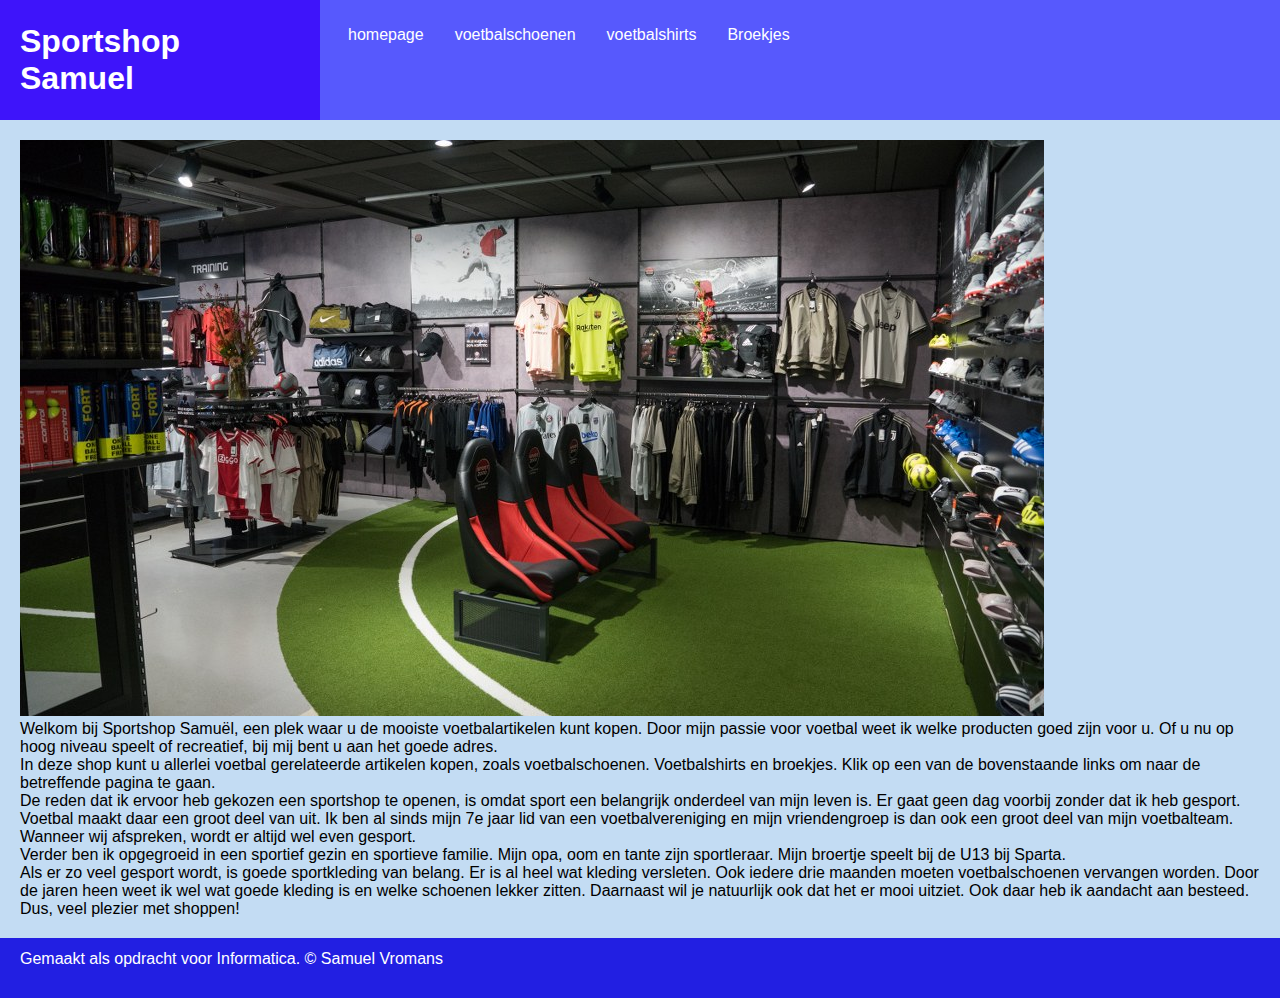
<file: index.html>
<!DOCTYPE html>
<html>
<head>
  <meta charset="utf-8">
  <meta name="viewport" content="width=device-width">
  <title>Samuels winkel</title>
  <link href="style.css" rel="stylesheet" type="text/css" />
</head>

<body>
  <header>
    <h1>Sportshop Samuel</h1>
  </header>

  <nav aria-label="Alfabet index">
    <ul class="alphabet">
    <li><a href="index.html">homepage</a></li>
      <li><a href="voetbalschoenen.html">voetbalschoenen</a></li>
      <li><a href="voetbalshirts.html">voetbalshirts</a></li>
      <li><a href="broekjes.html">Broekjes</a></li>
    </ul>
  </nav>


  <main>
    <div class="main-content">
      <img class="full-height-to-bottom" src="images/Halloween-markt-Den-Helder-9.jpg" alt="Halloween markt Den Helder">
      <div class="text">
     
<p>Welkom bij Sportshop Samuël, een plek waar u de mooiste voetbalartikelen kunt kopen. Door mijn passie voor voetbal weet ik welke producten goed zijn voor u. Of u nu op hoog niveau speelt of recreatief, bij mij bent u aan het goede adres.</p> 
<p>In deze shop kunt u allerlei voetbal gerelateerde artikelen kopen, zoals voetbalschoenen. Voetbalshirts en broekjes. Klik op een van de bovenstaande links om naar de betreffende pagina te gaan.</p> 
<p>De reden dat ik ervoor heb gekozen een sportshop te openen, is omdat sport een belangrijk onderdeel van mijn leven is. Er gaat geen dag voorbij zonder dat ik heb gesport. Voetbal maakt daar een groot deel van uit. Ik ben al sinds mijn 7e jaar lid van een voetbalvereniging en mijn vriendengroep is dan ook een groot deel van mijn voetbalteam. Wanneer wij afspreken, wordt er altijd wel even gesport. 

<p>Verder ben ik opgegroeid in een sportief gezin en sportieve familie. Mijn opa, oom en tante zijn sportleraar. Mijn broertje speelt bij de U13 bij Sparta.  </p> 
<p>Als er zo veel gesport wordt, is goede sportkleding van belang. Er is al heel wat kleding versleten. Ook iedere drie maanden moeten voetbalschoenen vervangen worden. Door de jaren heen weet ik wel wat goede kleding is en welke schoenen lekker zitten. Daarnaast wil je natuurlijk ook dat het er mooi uitziet. Ook daar heb ik aandacht aan besteed. Dus, veel plezier met shoppen!  </p>
</p>

      </div>
    </div>
  </main>
  

  <footer>
    <p>Gemaakt als opdracht voor Informatica. © Samuel Vromans</p>
  </footer>
  
</body>
</html>
</file>
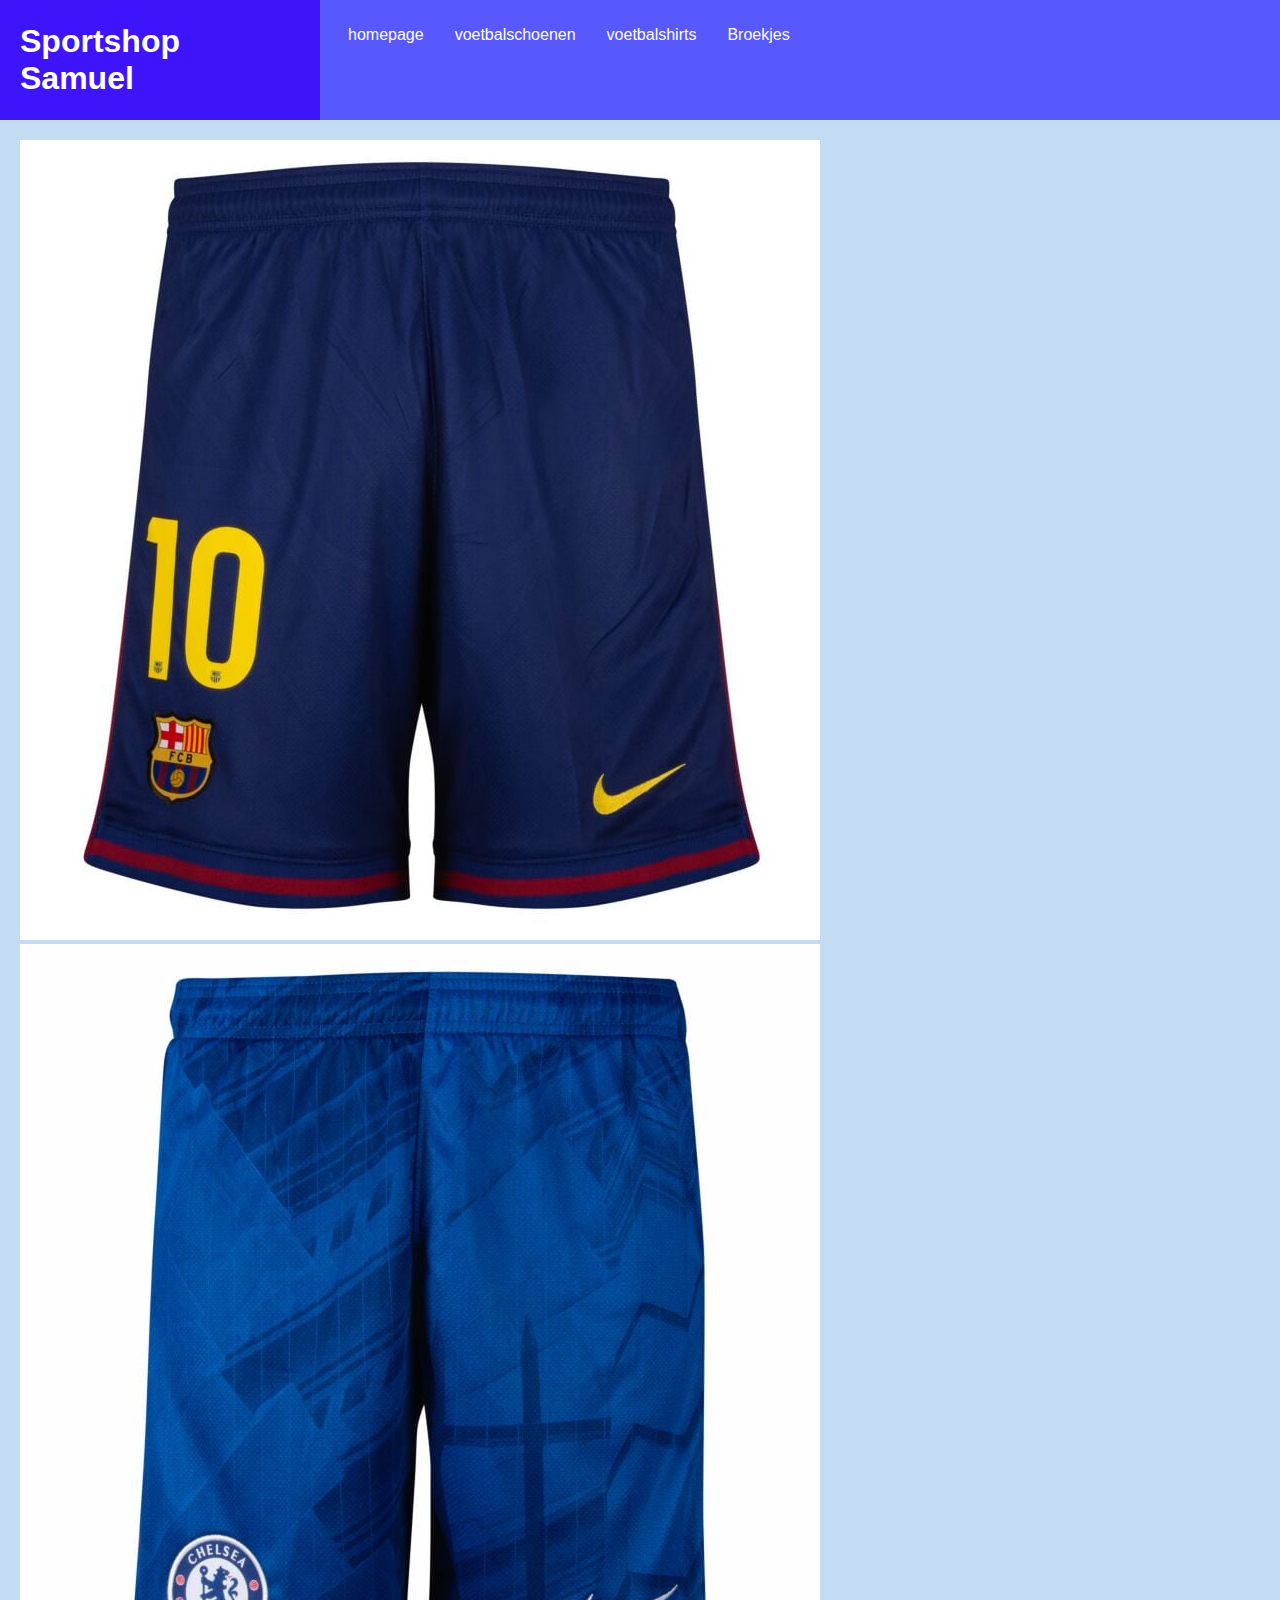
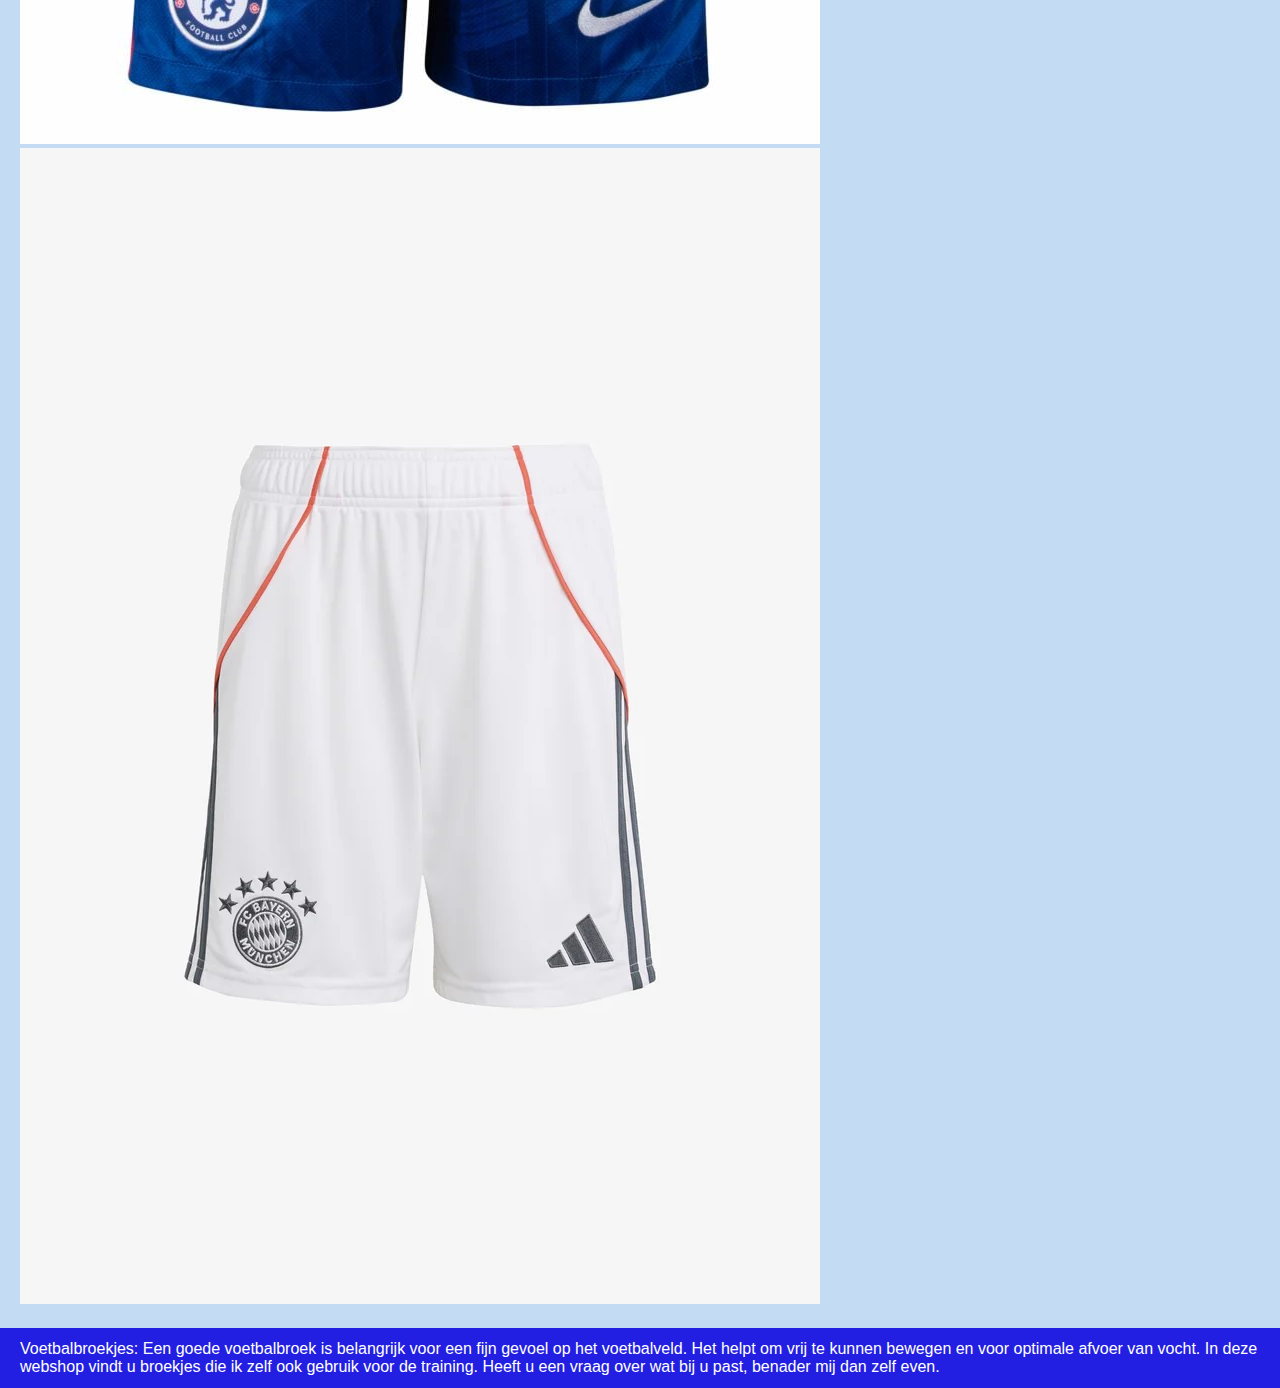
<file: broekjes.html>
<!DOCTYPE html>
<html>
<head>
  <meta charset="utf-8">
  <meta name="viewport" content="width=device-width">
  <title>Sportshop Samuel</title>
  <link href="style.css" rel="stylesheet" type="text/css" />
</head>

<body>
  <header>
    <h1>Sportshop Samuel</h1>
  </header>
  <main>
    <div class="two-column-images">
    <img class="full-height-to-bottom" src="images/3acaa5f36f2e2cb22fef1ef1540a0274eeaca31d3e34c07ae80e2f04f3588a03 (1).jpeg" alt="Chelsea shirt">
    <img class="full-height-to-bottom" src="images/8f600e504a2eb4837b7388b19b16eb5328cb64004c87e8e96a4fcd8cf291cb85.jpeg" alt="Barcelona broekje">
    <img class="full-height-to-bottom" src="images/623c165a7343495086f7af87b2696211.webp" alt="Bayern broekje">
  </div>
  </main>


 <footer>Voetbalbroekjes:
Een goede voetbalbroek is belangrijk voor een fijn gevoel op het voetbalveld. Het helpt om vrij te kunnen bewegen en voor optimale afvoer van vocht. In deze webshop vindt u broekjes die ik zelf ook gebruik voor de training. Heeft u een vraag over wat bij u past, benader mij dan zelf even.</footer>
</body>
</html>
 <nav aria-label="Alfabet index">
    <ul class="alphabet">
    <li><a href="index.html">homepage</a></li>
      <li><a href="voetbalschoenen.html">voetbalschoenen</a></li>
      <li><a href="voetbalshirts.html">voetbalshirts</a></li>
      <li><a href="broekjes.html">Broekjes</a></li>
    </ul>
  </nav>
</file>
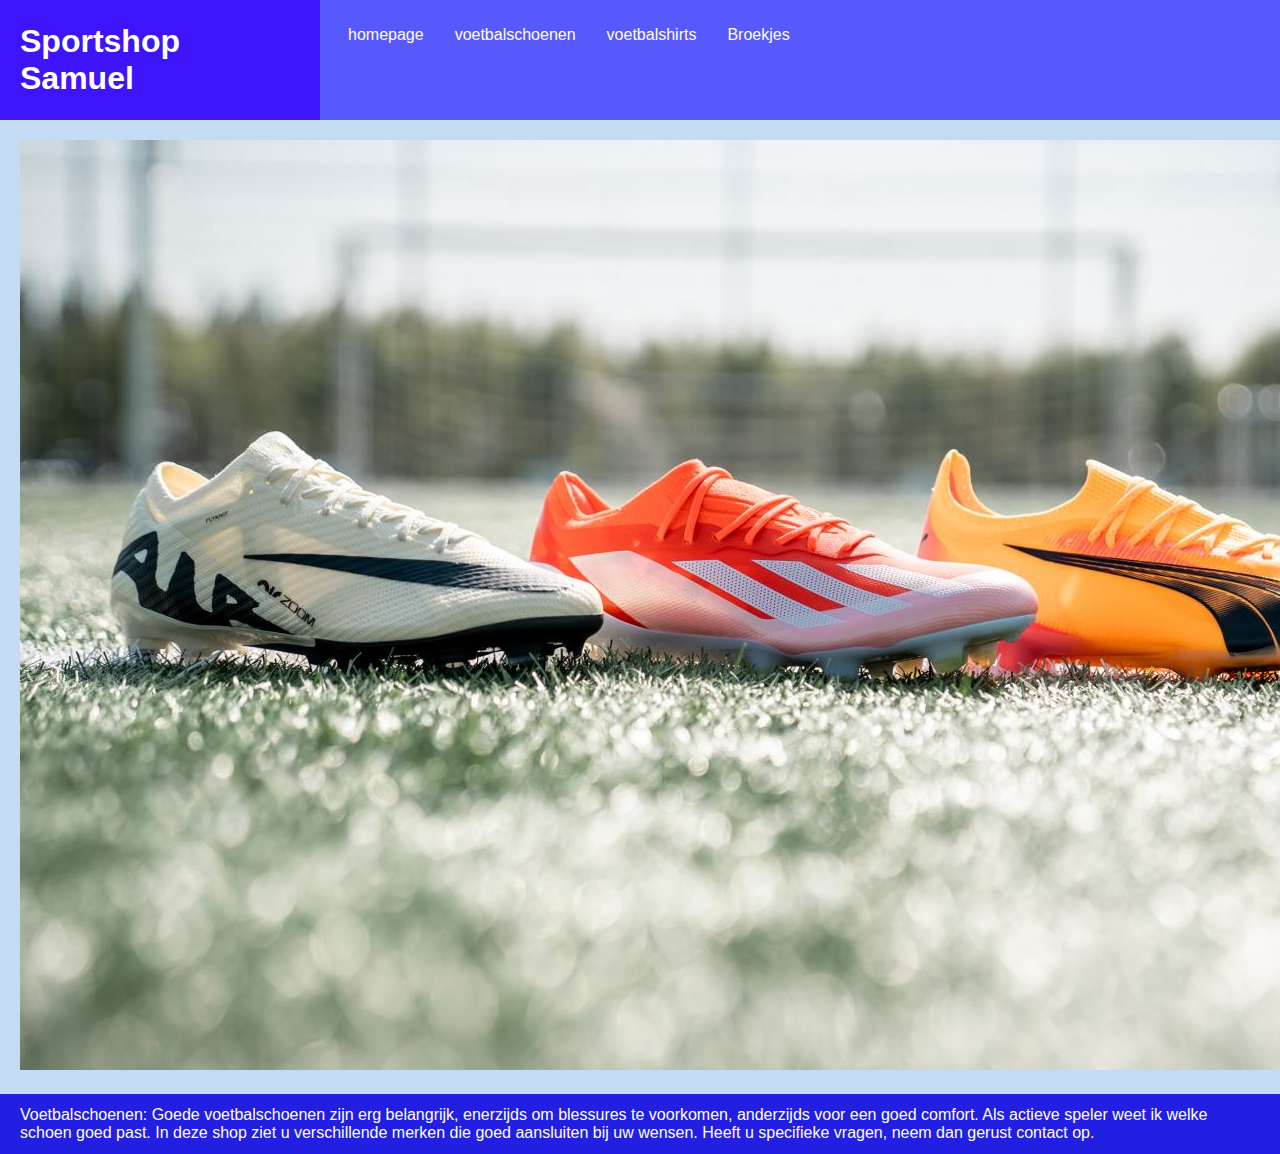
<file: voetbalschoenen.html>
<!DOCTYPE html>
<!DOCTYPE html>
<html>
<head>
  <meta charset="utf-8">
  <meta name="viewport" content="width=device-width">
  <title>Samuels winkel</title>
  <link href="style.css" rel="stylesheet" type="text/css" />
</head>

<body>
  <header>
    <h1>Sportshop Samuel</h1>
  </header>
 
  <main>
    <div class="two-column-images">
    <img class="full-height-to-bottom" src="images/20240503-Voetbalschoenen-tekst-breedte-Voetbalschoenen-Positie-BUITENSPELERS-1.jpg" alt="voetbalschoenen"">
   
    
  </div>
  </main>  

 <nav aria-label="Alfabet index">
    <ul class="alphabet">
    <li><a href="index.html">homepage</a></li>
      <li><a href="voetbalschoenen.html">voetbalschoenen</a></li>
      <li><a href="voetbalshirts.html">voetbalshirts</a></li>
      <li><a href="broekjes.html">Broekjes</a></li>
    </ul>
  </nav>

     
 
  <footer>Voetbalschoenen:
Goede voetbalschoenen zijn erg belangrijk, enerzijds om blessures te voorkomen, anderzijds voor een goed comfort. Als actieve speler weet ik welke schoen goed past. In deze shop ziet u verschillende merken die goed aansluiten bij uw wensen. Heeft u specifieke vragen, neem dan gerust contact op.</footer>
  
</body>
</html>
</file>
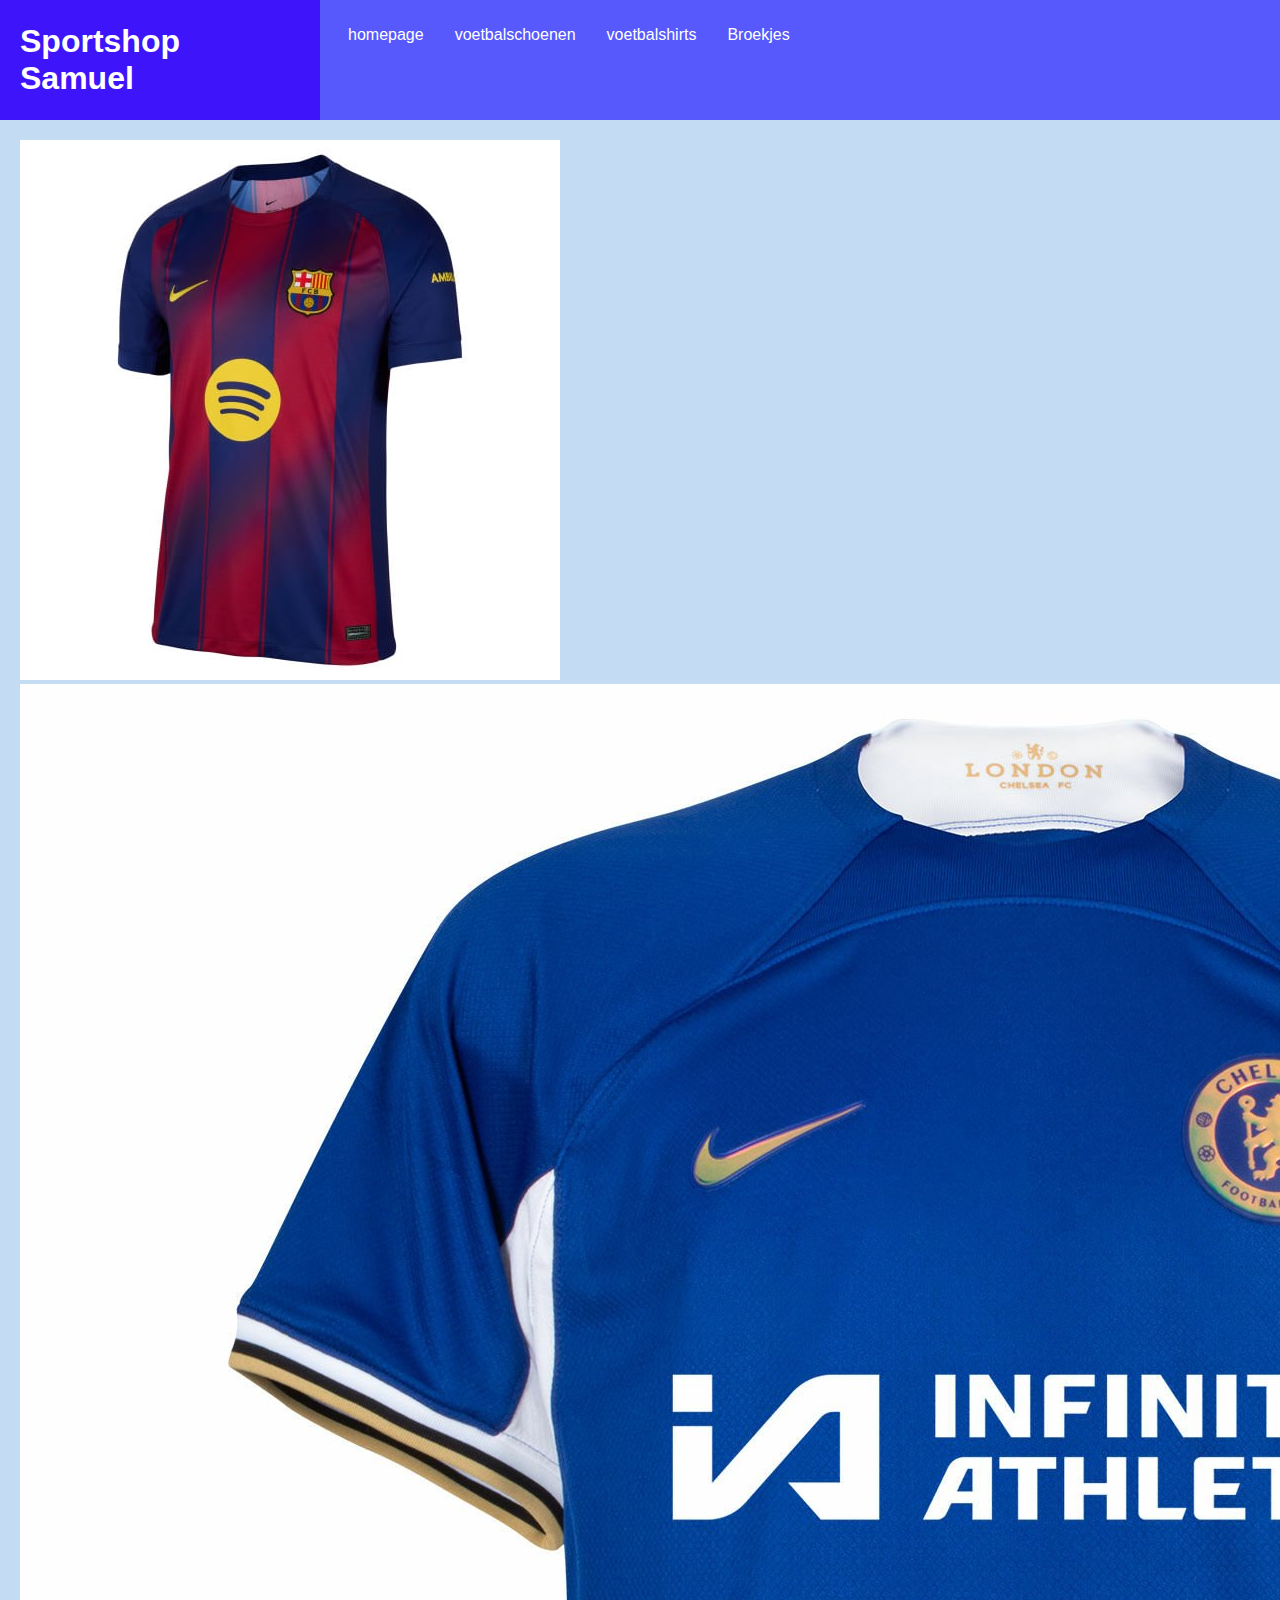
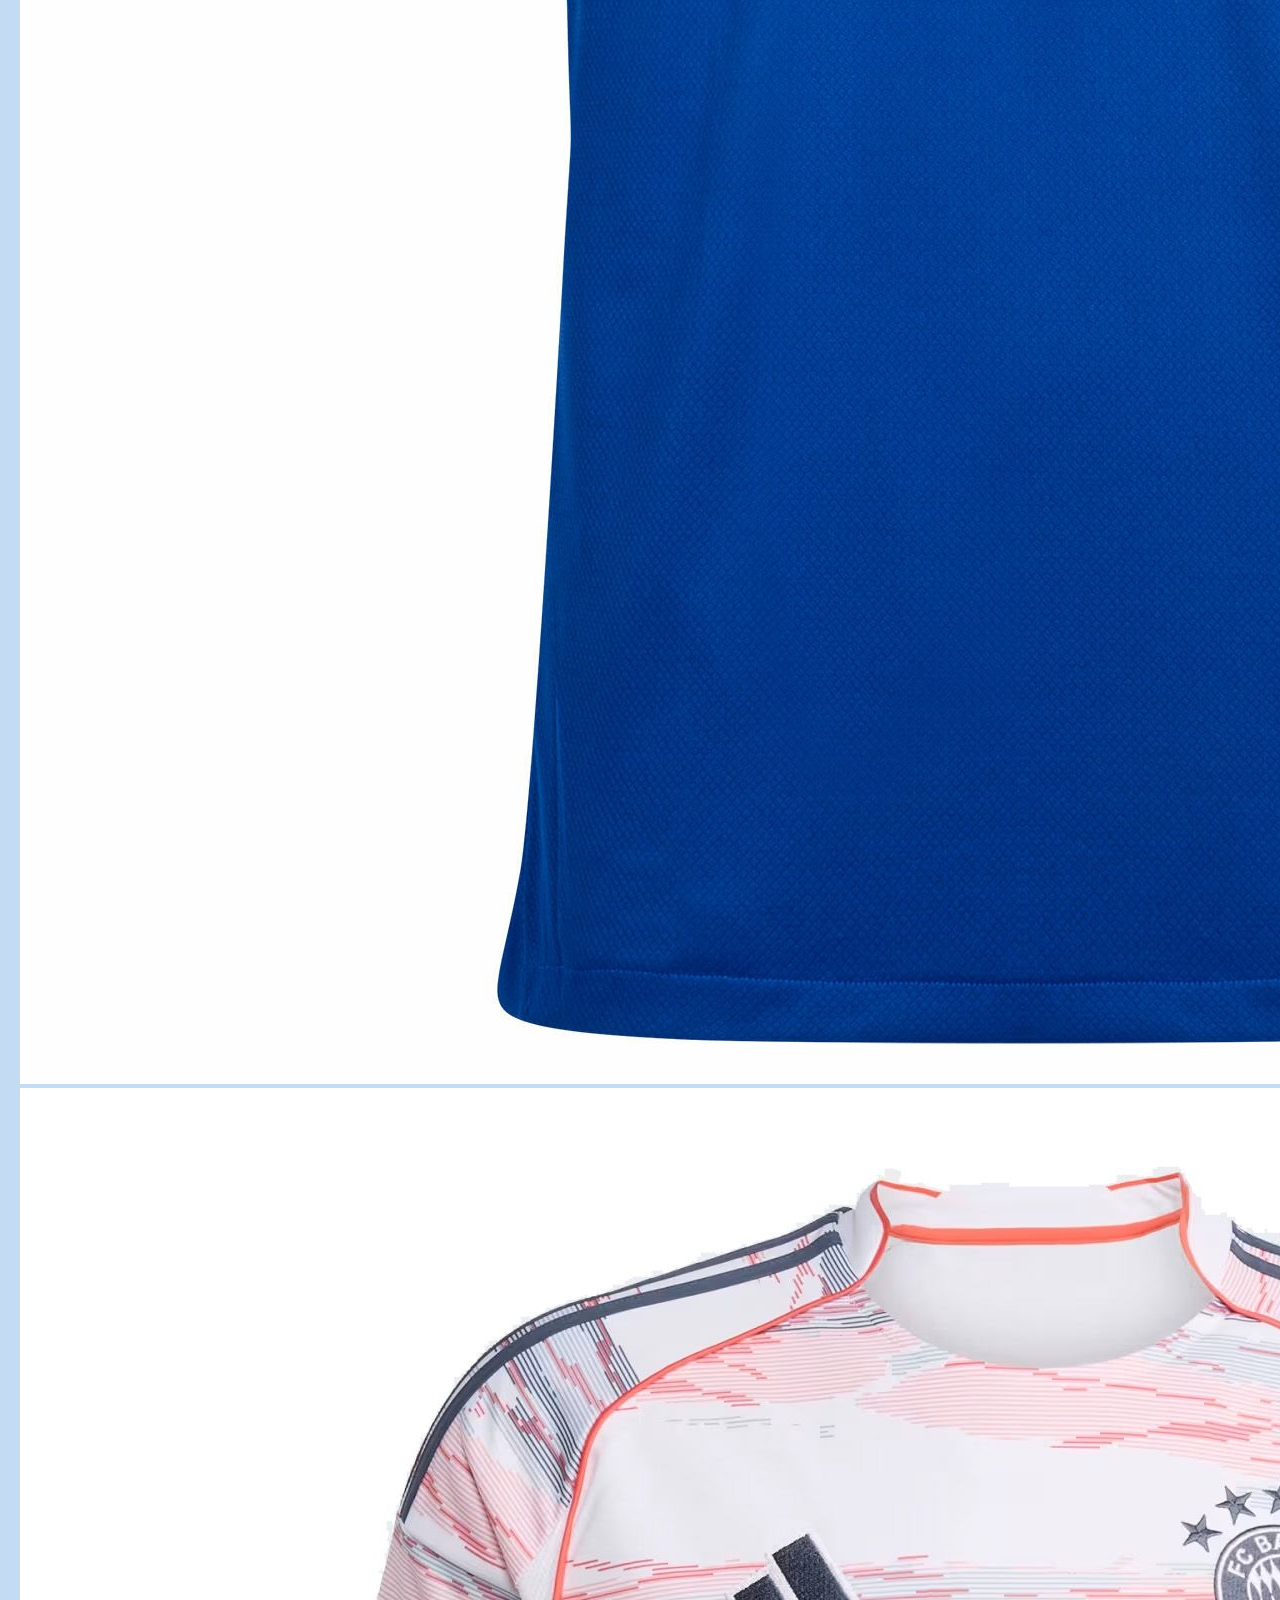
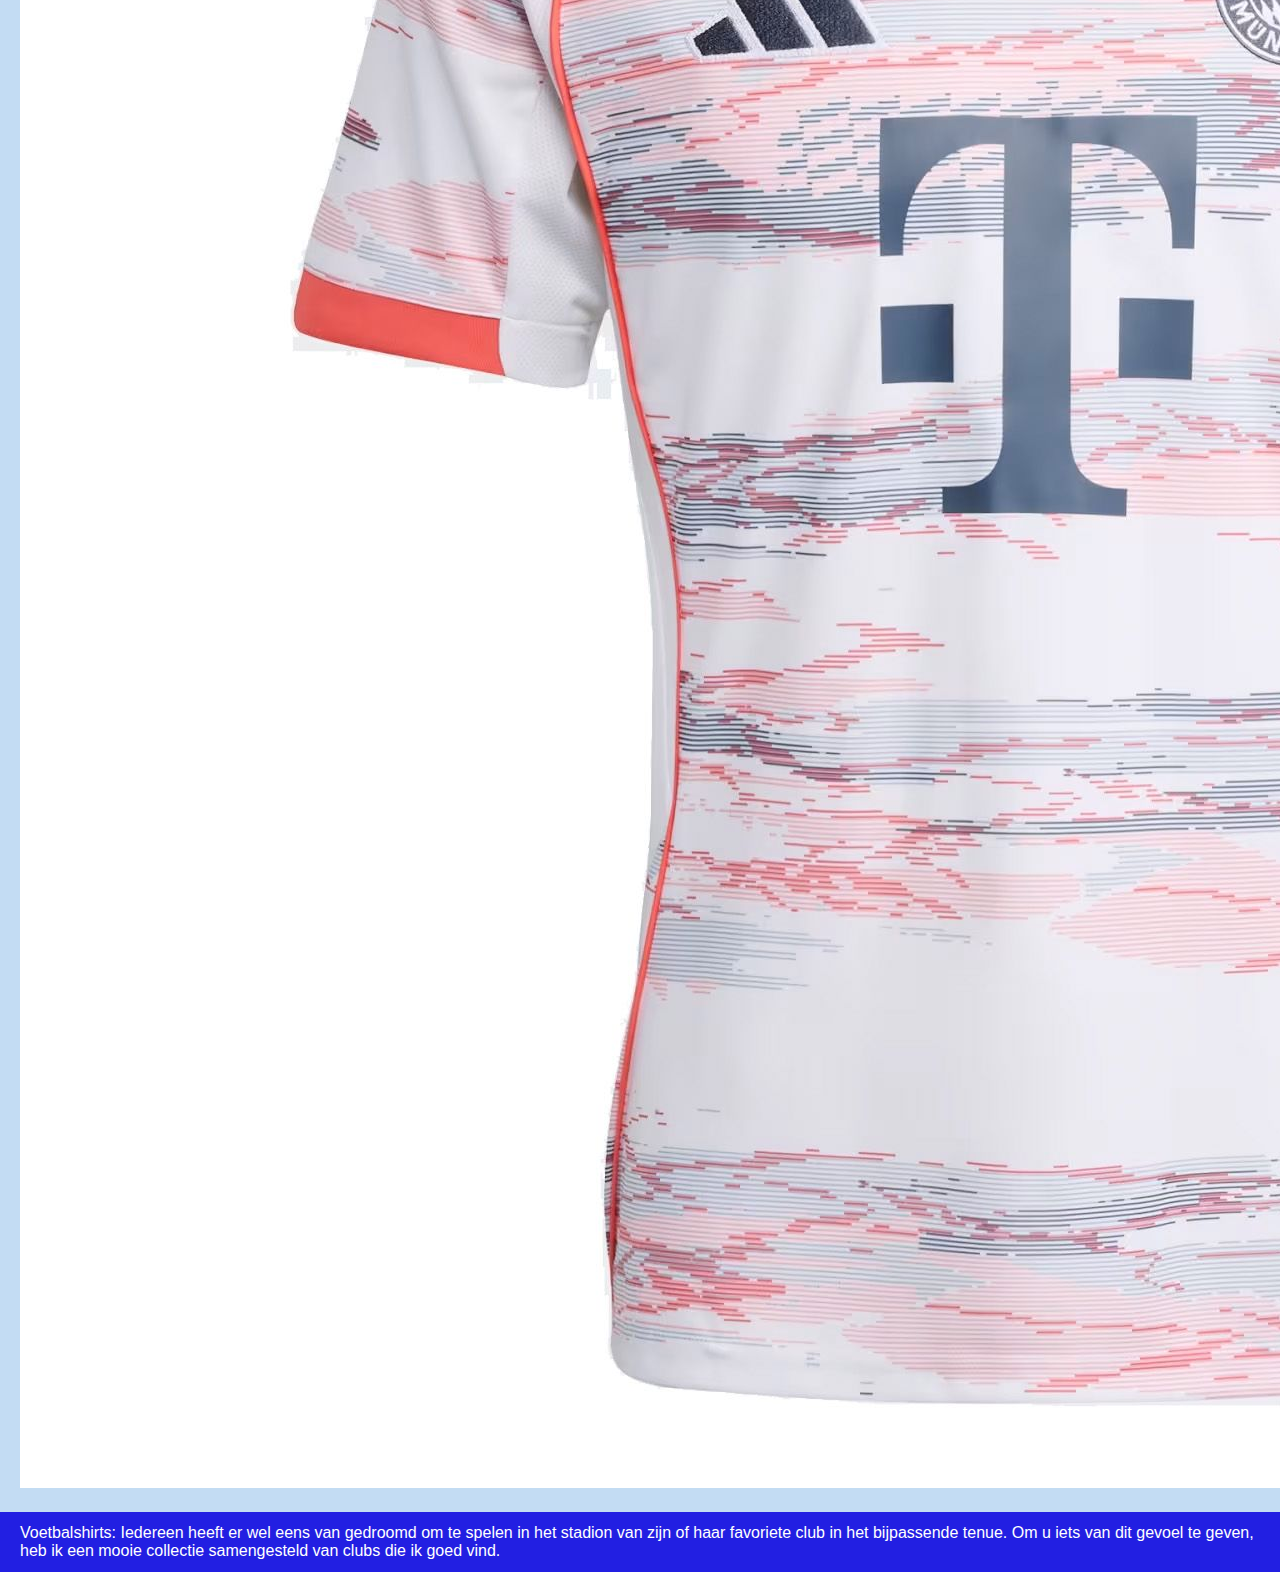
<file: voetbalshirts.html>
<!DOCTYPE html>
<html>
<head>
  <meta charset="utf-8">
  <meta name="viewport" content="width=device-width">
  <title>Sportshop Samuel</title>
  <link href="style.css" rel="stylesheet" type="text/css" />
</head>

<body>
  <header>
    <h1>Sportshop Samuel</h1>
  </header>
  <main>
    <div class="two-column-images">
    <img class="full-height-to-bottom" src="images/322035_nike-fc-barcelona-thuisshirt-2025-2026_1.jpg" alt="Chelsea shirt">
    <img class="full-height-to-bottom" src="images/323a6a8c0b4005d713f396dcdb74cff10f91cdeada0bf400eaf6fbe75a579e22.jpeg" alt="Barcelona broekje">
    <img class="full-height-to-bottom" src="images/094850_1.jpg" alt="Bayern broekje">
  </div>
  </main>


 <footer>Voetbalshirts:
Iedereen heeft er wel eens van gedroomd om te spelen in het stadion van zijn of haar favoriete club in het bijpassende tenue. Om u iets van dit gevoel te geven, heb ik een mooie collectie samengesteld van clubs die ik goed vind.</footer>
</body>
</html>
 <nav aria-label="Alfabet index">
    <ul class="alphabet">
    <li><a href="index.html">homepage</a></li>
      <li><a href="voetbalschoenen.html">voetbalschoenen</a></li>
      <li><a href="voetbalshirts.html">voetbalshirts</a></li>
      <li><a href="broekjes.html">Broekjes</a></li>
    </ul>
  </nav>
</file>
<file: style.css>
/************************* DEBUG SETTINGS *************************/

/* Settings to help find errors in your css
   uncomment temporarily to enable */

/* Add dotted line around all boxes.
   This makes size of boxes visible.
   Warning 1: this settings may change your layout.
   Warning 2: keep the * as selector for all tags when uncommenting. */
/*  * {border: 1px dotted black;}   */

/* Add semi-transparant dark background to all boxes
   The more boxes are on top of eachother the darker tghe background color
   Warning: keep the * as selector for all tags when uncommenting. */
/*  * {background-color: rgba(0,0,0,5%);}  */

/************************* BASE SETTINGS *************************/

/* Settings to make it easier for you
   uncomment permanently when you understand the meaning of them */

/* border is included in width en height of boxes */
/* * { box-sizing: border-box; } */

/* standard margin 0 pixels */
/* * { margin: 0px; } */

/* hide everything larger than the dimensions of the div-box
   important side effect: browser usually doesn't take floats
   into account when determining height of div, leading to 
   div with height zero. With this settings, height of div-boxes
   willl be large enough to fit floats inside. */
/* div { overflow: hidden; }

/************************* YOUR SETTINGS *************************/

/* add your css here, feel free to use comments and order them logically for better readability */


/* border is included in width en height of boxes */
/* ...existing code... */

/************************* YOUR SETTINGS *************************/

/* add your css here, feel free to use comments and order them logically for better readability */
:root {
   --color-header: #3E14FA;
   --color-nav: #5759fd;
   --color-main: #c3dcf3;
   --color-footer: #221fe2;
   --bg: #FFFFFF;
   --text: #000000;
   --font-sans: Arial, sans-serif;
}

/* Reset en box-sizing */
* { box-sizing: border-box; }
* { margin: 0px; }

/* Grid-layout op body toepassen */
body {
   display: grid;
   grid-template-areas:
      "header nav"
      "main main"
      "footer footer";
   grid-template-columns: 1fr 3fr;
   grid-template-rows: 120px 1fr 60px;
   min-height: 100vh;
   background-color: var(--bg);
   color: var(--text);
   font-family: var(--font-sans);
}

/* Header, nav, main, footer styling */
header {
   grid-area: header;
   background-color: var(--color-header);
   color: white;
   padding: 20px;
   display: flex;
   align-items: center;
}

nav {
   grid-area: nav;
   background-color: var(--color-nav);
   color: white;
   padding: 20px;
}

/* eenvoudig menu-stijl */
nav ul {
  list-style: none;
  padding: 0;
  margin: 0;
  display: flex;
  gap: 15px;

}

nav li {
  margin-bottom: 8px;
}

nav a {
  color: white;
  text-decoration: none;
  padding: 6px 8px;
  display: inline-block;
}

/* main en footer */
main {
   grid-area: main;
   padding: 20px;
   background-color: var(--color-main);
}

footer {
   grid-area: footer;
   background-color: var(--color-footer);
   color: white;
   padding: 12px 20px;
}

/* ...existing code... */
* { box-sizing: border-box; }

/* standard margin 0 pixels */
* { margin: 0px; }
</file>
